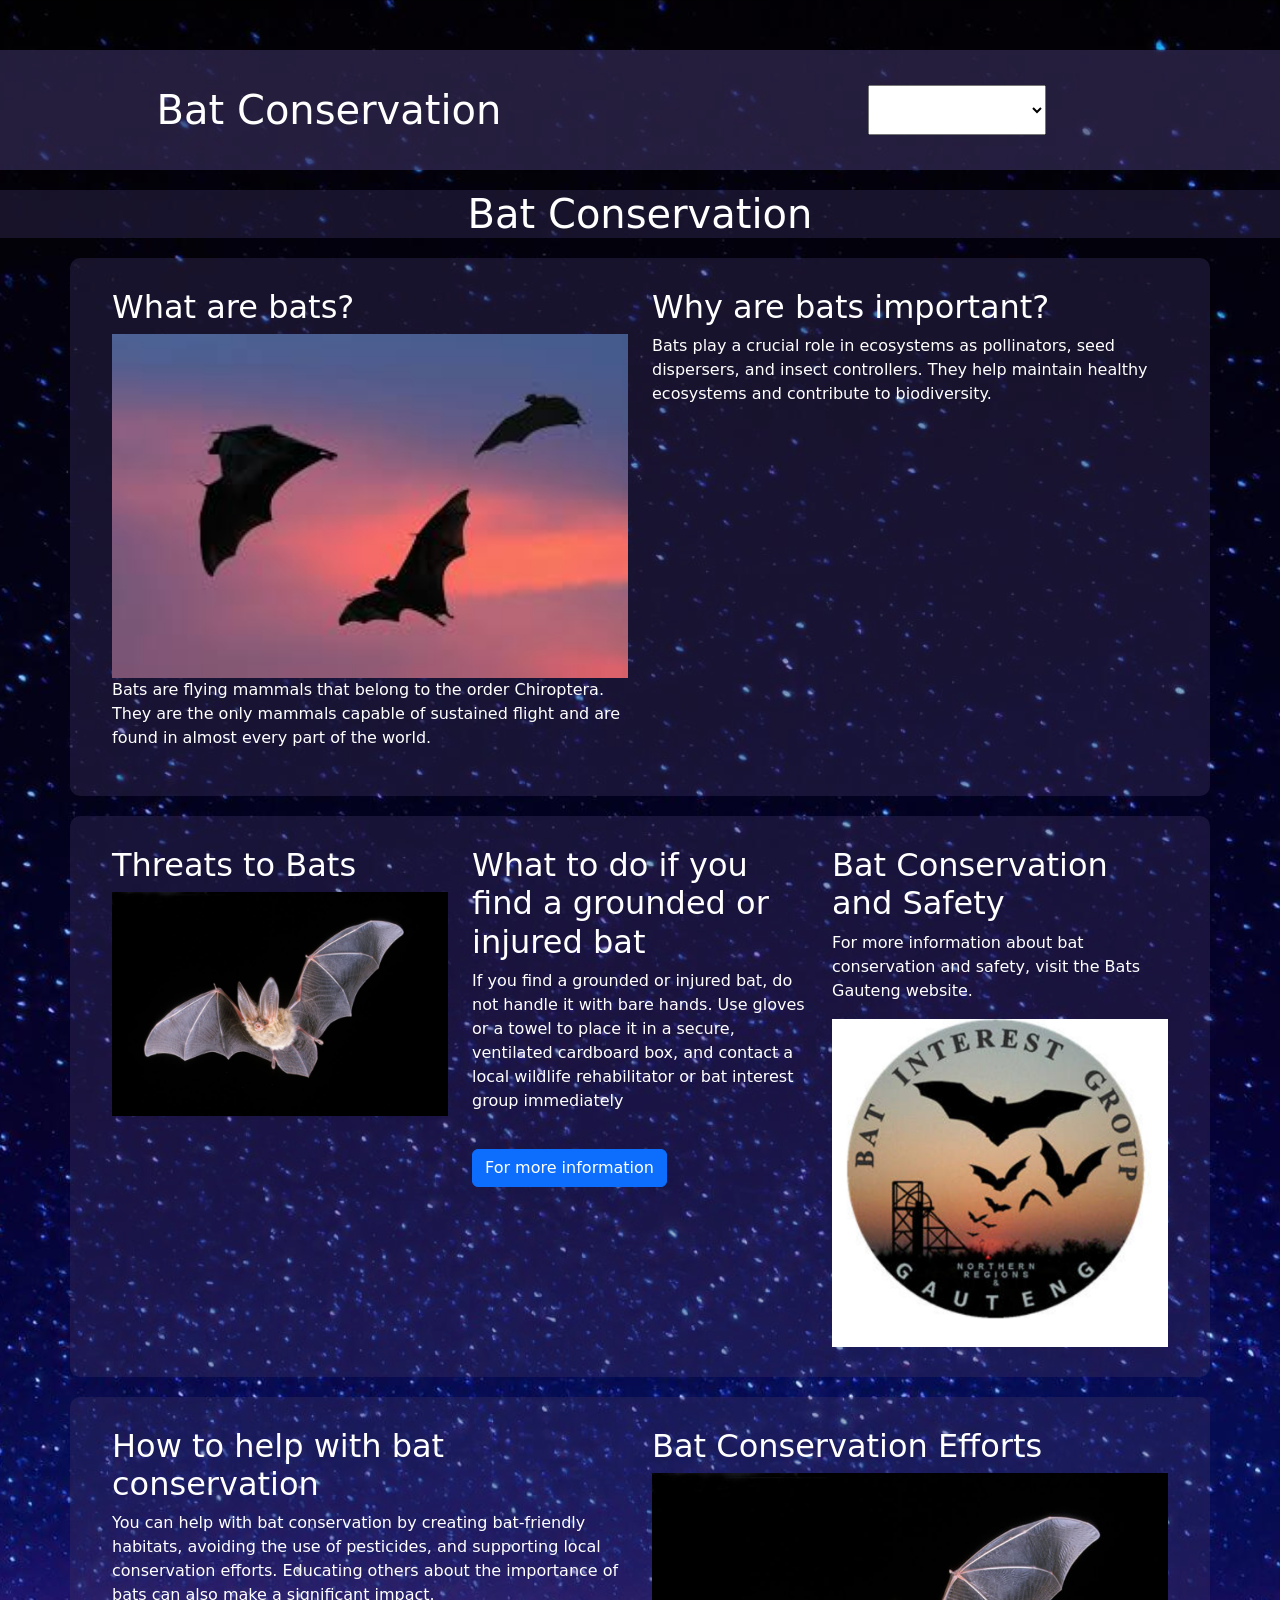
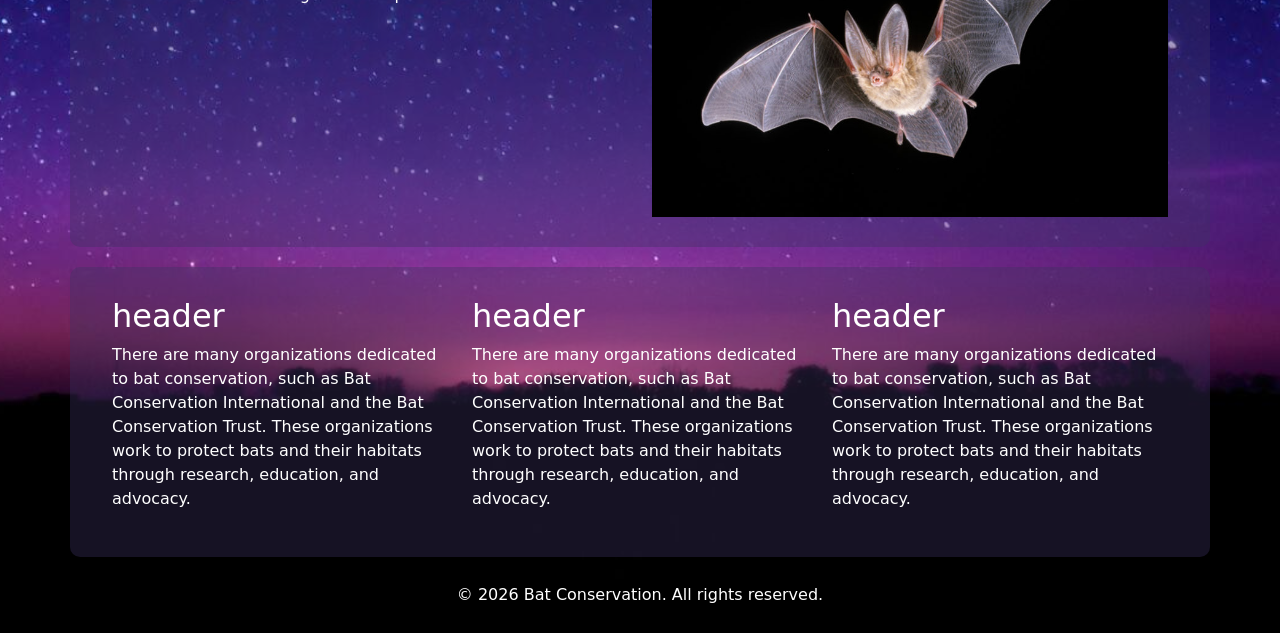
<file: 24.03.2026/lab1_1/index.html>
<!doctype html>
<html lang="en">
  <head>
    <meta charset="utf-8">
    <meta name="viewport" content="width=device-width, initial-scale=1">
    <title>Bootstrap bat</title>
        <link href="https://cdn.jsdelivr.net/npm/bootstrap@5.3.8/dist/css/bootstrap.min.css" rel="stylesheet" integrity="sha384-sRIl4kxILFvY47J16cr9ZwB07vP4J8+LH7qKQnuqkuIAvNWLzeN8tE5YBujZqJLB" crossorigin="anonymous">
        <link rel="stylesheet" href="index.css">
  </head>
  <header>
    <div class="row">
        <div class="col-md">Bat Conservation</div>
        <div class="col-md">
            <label for="nav"></label>
            <select name="nav" id="nav">
                <option value="index" height="25px" width="25px"><img src="image/png-clipadd.png" alt="dropdown"></option>
                <option value="home">Home</option>
                <option value="about">About</option>
                <option value="contact">Contact</option>
            </select>
        </div>
    </div>    
  </header>

  <body>
    <h1 >Bat Conservation</h1>        
        <div class="container">
            <div class="row ">
                <div class="col-md">
                    <h2>What are bats?</h2>
                    <img src="image/bat5.jpeg" alt="right image" width="100%">
                    <p>
                    Bats are flying mammals that belong to the order Chiroptera. 
                    They are the only mammals capable of sustained flight and are found in almost every part of the world.
                    </p>
                </div>
                <div class="col-md">
                    <h2>Why are bats important?</h2>
                    <p>
                    Bats play a crucial role in ecosystems as pollinators, seed dispersers, and insect controllers. 
                    They help maintain healthy ecosystems and contribute to biodiversity.
                    </p>
                </div>   
            </div>
            <div class="row">
                <div class="col-md">
                    <h2>Threats to Bats</h2>
                    <img src="image/bat1.jpg"  alt="left image" width="100%">
                </div>
            
                <div class="col-md">
                    <h2>What to do if you find a grounded or injured bat</h2>
                    <p>
                    If you find a grounded or injured bat, do not handle it with bare hands. 
                    Use gloves or a towel to place it in a secure, ventilated cardboard box, and contact a local wildlife rehabilitator or bat interest group immediately

                    </p>
                    <button type="button" class="btn btn-primary"><a href="https://batsgauteng.org.za/wp/found-a-bat/" class="text-white text-decoration-none">For more information</a></button>
                </div>
                <div class="col-md">
                    <h2>Bat Conservation and Safety</h2>
                    <p>
                        For more information about bat conservation and safety, visit the Bats Gauteng website.
                    </p>
                    <a href="https://batsgauteng.org.za/wp/found-a-bat/" class="text-decoration-none">
                    <img src="image/bat2.png" alt="conservation image" width="100%">
                    </a>
                </div>
            </div>
            <div class="row">
                <div class="col-md">
                    <h2>How to help with bat conservation</h2>
                    <p>
                    You can help with bat conservation by creating bat-friendly habitats, avoiding the use of pesticides, and supporting local conservation efforts. 
                    Educating others about the importance of bats can also make a significant impact.
                    </p>
                </div>
                <div class="col-md">
                    <h2>Bat Conservation Efforts</h2>
                    <img src="image/bat1.jpg" alt="conservation image" width="100%">
                </div>
            </div>
            <div class="row">
                <div class="col-md">
                    <h2>header</h2>
                    <p>
                    There are many organizations dedicated to bat conservation, such as Bat Conservation International and the Bat Conservation Trust. 
                    These organizations work to protect bats and their habitats through research, education, and advocacy.
                    </p>
                </div>
                <div class="col-md">
                    <h2>header</h2>
                     <p>
                    There are many organizations dedicated to bat conservation, such as Bat Conservation International and the Bat Conservation Trust. 
                    These organizations work to protect bats and their habitats through research, education, and advocacy.
                    </p>
                </div>
                <div class="col-md">
                    <h2>header</h2>
                     <p>
                    There are many organizations dedicated to bat conservation, such as Bat Conservation International and the Bat Conservation Trust. 
                    These organizations work to protect bats and their habitats through research, education, and advocacy.
                    </p>
                </div>

        </div>
        <footer class="container bmt">
            <div class="text-center p-3" >
                © 2026 Bat Conservation. All rights reserved.
            </div>
        </footer>
     </body>    
</html>
</file>
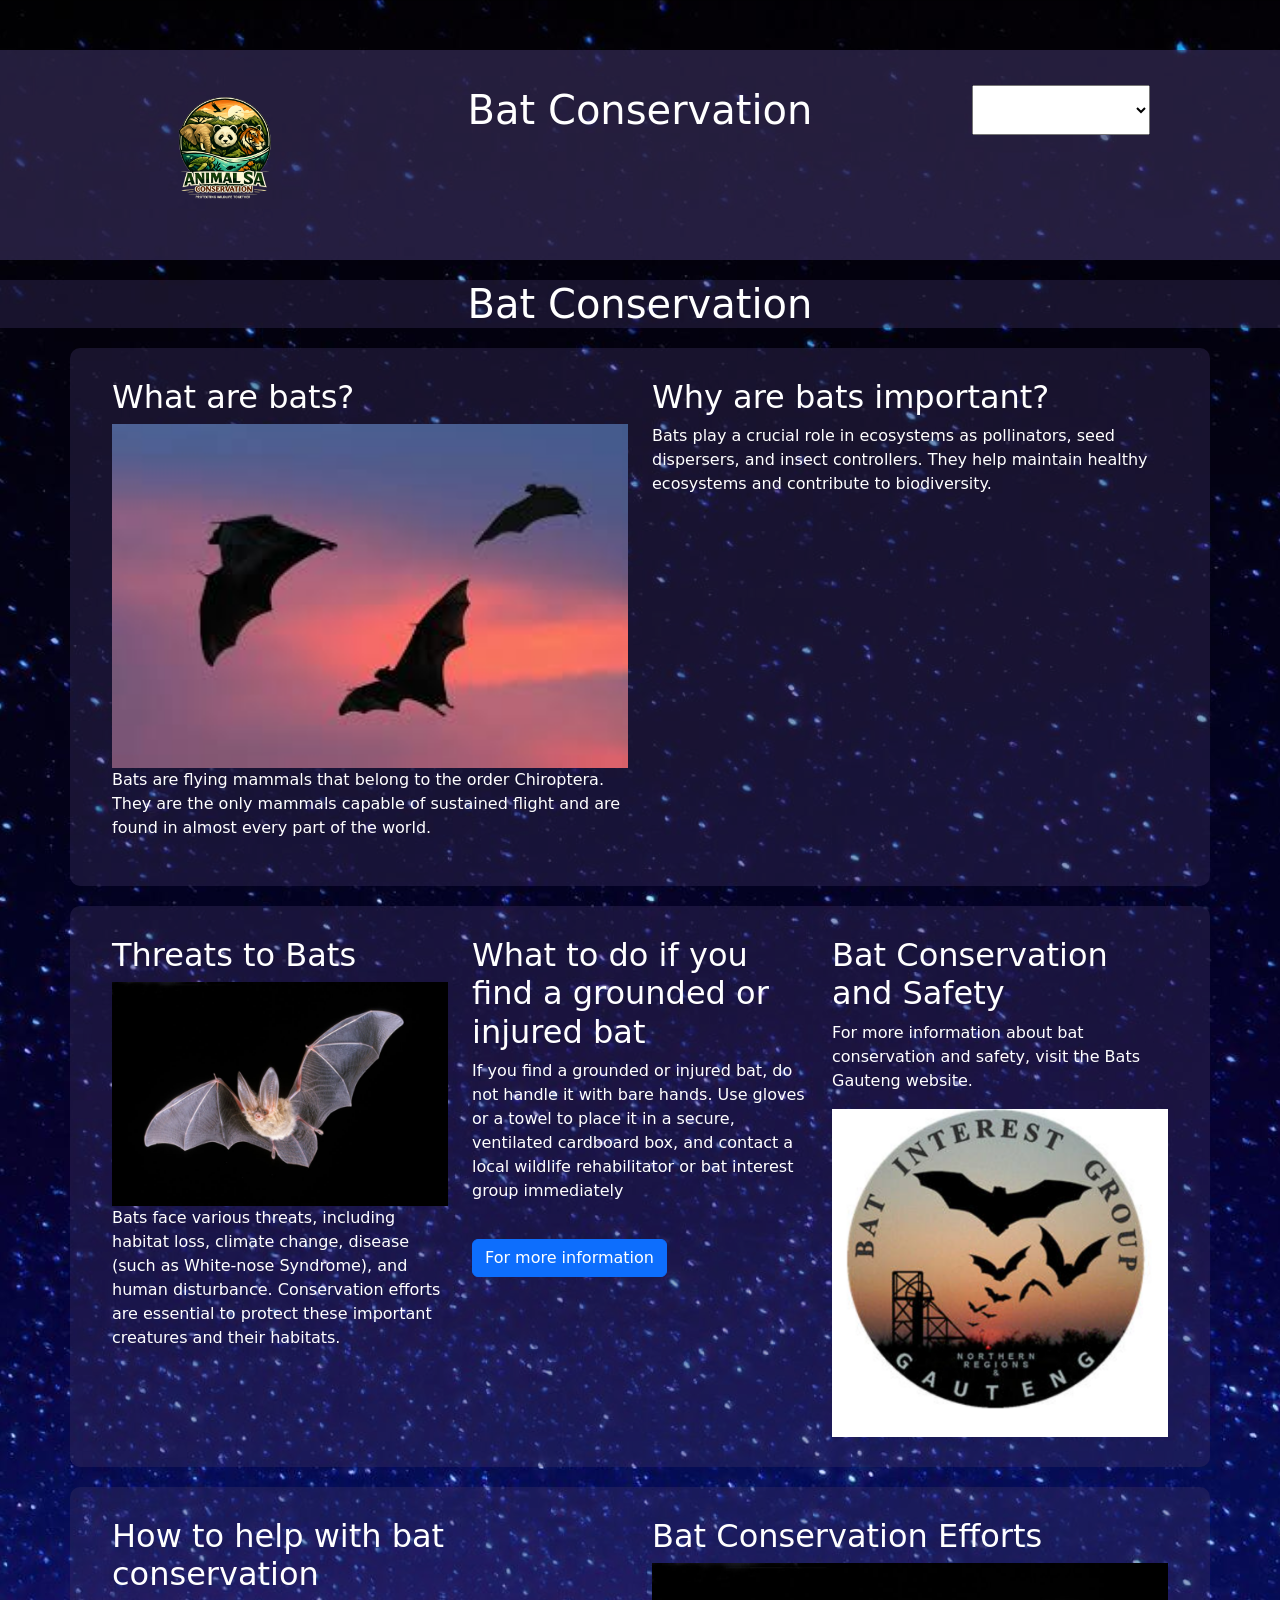
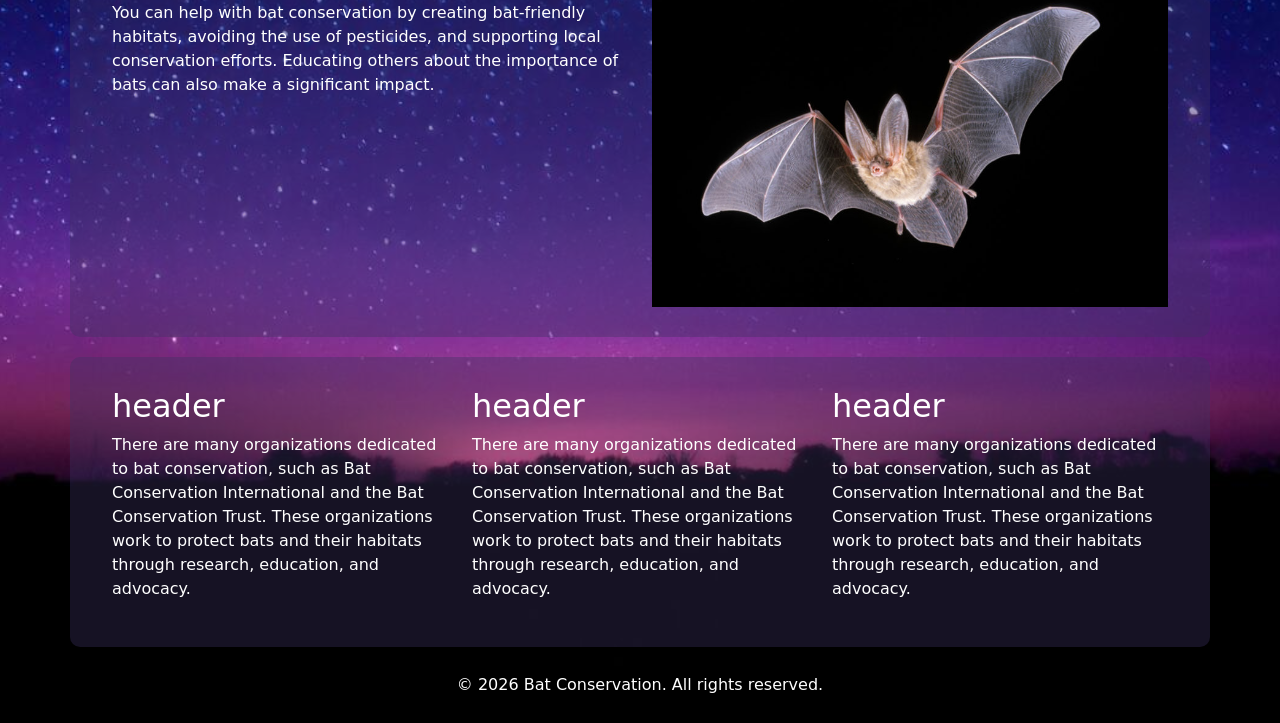
<file: 24.03.2026/lab1_1/bat.html>
<!doctype html>
<html lang="en">
  <head>
    <meta charset="utf-8">
    <meta name="viewport" content="width=device-width, initial-scale=1">
    <title>Bootstrap bat</title>
        <link href="https://cdn.jsdelivr.net/npm/bootstrap@5.3.8/dist/css/bootstrap.min.css" rel="stylesheet" integrity="sha384-sRIl4kxILFvY47J16cr9ZwB07vP4J8+LH7qKQnuqkuIAvNWLzeN8tE5YBujZqJLB" crossorigin="anonymous">
        <link rel="stylesheet" href="index.css">
  </head>
  <header>
    <div class="row">
        <div class="col-md">
            <img src="image/logo.png" alt="logo" width="150px" height="150px">
        </div>
        <div class="col-md">Bat Conservation</div>
        <div class="col-md">
            <label for="nav"></label>
            <select name="nav" id="nav">
                <option value="index" height="100px" width="100px"><img src="image/png-clipadd.png" alt="dropdown"></option>
                <option value="home">Home</option>
                <option value="about">About</option>
                <option value="contact">Contact</option>
            </select>
        </div>
    </div>    
  </header>

  <body>
    <h1 >Bat Conservation</h1>        
        <div class="container">
            <div class="row ">
                <div class="col-md">
                    <h2>What are bats?</h2>
                    <img src="image/bat5.jpeg" alt="right image" width="100%">
                    <p>
                    Bats are flying mammals that belong to the order Chiroptera. 
                    They are the only mammals capable of sustained flight and are found in almost every part of the world.
                    </p>
                </div>
                <div class="col-md">
                    <h2>Why are bats important?</h2>
                    <p>
                    Bats play a crucial role in ecosystems as pollinators, seed dispersers, and insect controllers. 
                    They help maintain healthy ecosystems and contribute to biodiversity.
                    </p>
                </div>   
            </div>
            <div class="row">
                <div class="col-md">
                    <h2>Threats to Bats</h2>
                    <img src="image/bat1.jpg"  alt="left image" width="100%">
                    <p>
                    Bats face various threats, including habitat loss, climate change, disease (such as White-nose Syndrome), and human disturbance. 
                    Conservation efforts are essential to protect these important creatures and their habitats. 
                    </p>
                </div>
            
                <div class="col-md">
                    <h2>What to do if you find a grounded or injured bat</h2>
                    <p>
                    If you find a grounded or injured bat, do not handle it with bare hands. 
                    Use gloves or a towel to place it in a secure, ventilated cardboard box, and contact a local wildlife rehabilitator or bat interest group immediately

                    </p>
                    <button type="button" class="btn btn-primary"><a href="https://batsgauteng.org.za/wp/found-a-bat/" class="text-white text-decoration-none">For more information</a></button>
                </div>
                <div class="col-md">
                    <h2>Bat Conservation and Safety</h2>
                    <p>
                        For more information about bat conservation and safety, visit the Bats Gauteng website.
                    </p>
                    <a href="https://batsgauteng.org.za/wp/found-a-bat/" class="text-decoration-none">
                    <img src="image/bat2.png" alt="conservation image" width="100%">
                    </a>
                </div>
            </div>
            <div class="row">
                <div class="col-md">
                    <h2>How to help with bat conservation</h2>
                    <p>
                    You can help with bat conservation by creating bat-friendly habitats, avoiding the use of pesticides, and supporting local conservation efforts. 
                    Educating others about the importance of bats can also make a significant impact.
                    </p>
                </div>
                <div class="col-md">
                    <h2>Bat Conservation Efforts</h2>
                    <img src="image/bat1.jpg" alt="conservation image" width="100%">
                </div>
            </div>
            <div class="row">
                <div class="col-md">
                    <h2>header</h2>
                    <p>
                    There are many organizations dedicated to bat conservation, such as Bat Conservation International and the Bat Conservation Trust. 
                    These organizations work to protect bats and their habitats through research, education, and advocacy.
                    </p>
                </div>
                <div class="col-md">
                    <h2>header</h2>
                     <p>
                    There are many organizations dedicated to bat conservation, such as Bat Conservation International and the Bat Conservation Trust. 
                    These organizations work to protect bats and their habitats through research, education, and advocacy.
                    </p>
                </div>
                <div class="col-md">
                    <h2>header</h2>
                     <p>
                    There are many organizations dedicated to bat conservation, such as Bat Conservation International and the Bat Conservation Trust. 
                    These organizations work to protect bats and their habitats through research, education, and advocacy.
                    </p>
                </div>

        </div>
        <footer class="container bmt">
            <div class="text-center p-3" >
                © 2026 Bat Conservation. All rights reserved.
            </div>
        </footer>
     </body>    
</html>
</file>
<file: 24.03.2026/lab1_1/index.css>
header{
    text-align: center;
    margin-top: 20px;
    font-size: 40px;
    background-color: rgba(59, 50, 98, 0.371);
    color: white;      
}

h1{
    text-align: center;
    margin-top: 20px;
    font-size: 40px;
    background-color: rgba(59, 50, 98, 0.371);
    color: white;
}

body{
    margin-top: 50px;
    background-image: url("image/bat4.jpeg");
    background-size: cover;
    background-position: center;
    color: white;
}
button{
    margin-top: 20px;
    padding: 10px 20px;
    font-size: 25px;
    background-color: rgba(59, 50, 98, 0.371);
    color: white;
}
footer{
    background-color: rgba(0, 0, 0, 0.2);
    color: white;
    padding: 10px 0;
    text-align: center;}

.row{
    margin-top: 20px;
    background-color:  rgba(59, 50, 98, 0.371);
    padding: 30px;
    border-radius: 10px;
}
nav.index{
    margin-top: 20px;
    background-color: rgba(59, 50, 98, 0.371);
    padding: 30px;
    border-radius: 10px;
}
</file>
